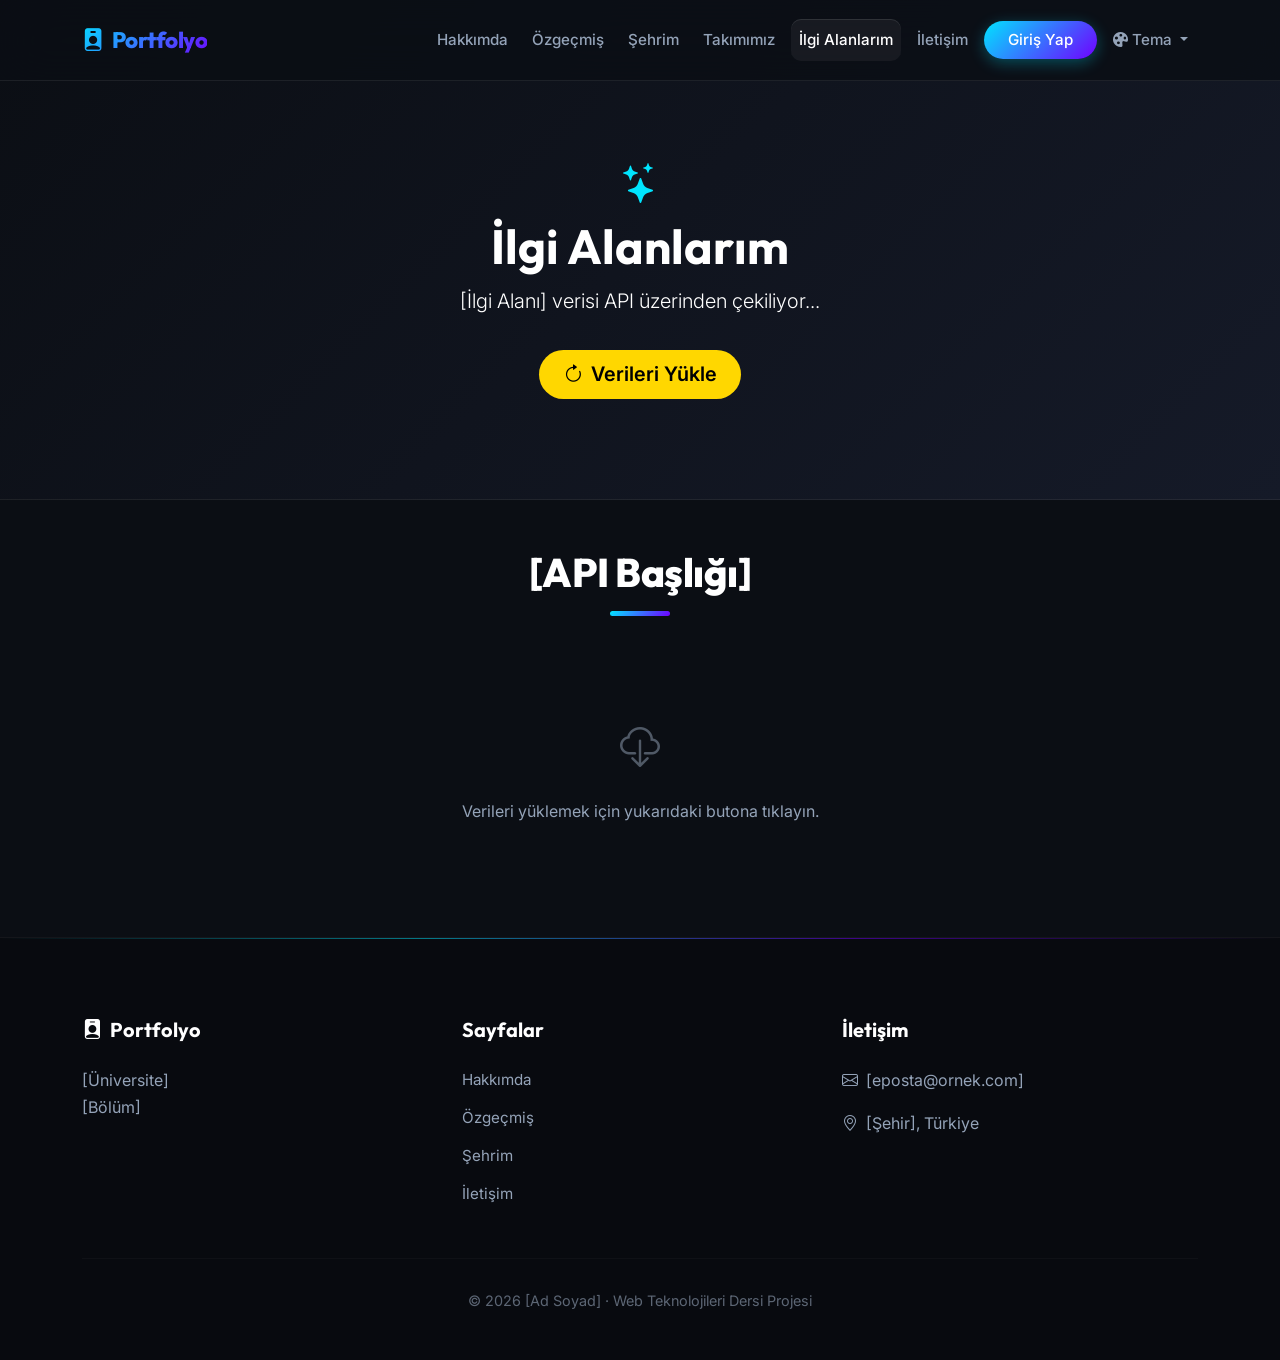
<file: web-proje/ilgi-alanlari.html>
﻿<!DOCTYPE html>
<html lang="tr">

<head>
    <meta charset="UTF-8">
    <meta name="viewport" content="width=device-width, initial-scale=1.0">
    <title>İlgi Alanlarım</title>
    <link href="https://cdn.jsdelivr.net/npm/bootstrap@5.3.2/dist/css/bootstrap.min.css" rel="stylesheet">
    <link href="https://cdn.jsdelivr.net/npm/bootstrap-icons@1.11.3/font/bootstrap-icons.css" rel="stylesheet">
    <link href="css/style.css" rel="stylesheet">
</head>

<body>

    <!-- NAVBAR -->
    <nav class="navbar navbar-expand-lg fixed-top">
        <div class="container">
            <a class="navbar-brand" href="index.html"><i class="bi bi-person-badge-fill me-2"></i>Portfolyo</a>
            <button class="navbar-toggler" type="button" data-bs-toggle="collapse" data-bs-target="#navMenu">
                <span class="navbar-toggler-icon"></span>
            </button>
            <div class="collapse navbar-collapse" id="navMenu">
                <ul class="navbar-nav ms-auto align-items-lg-center gap-1">
                    <li class="nav-item"><a class="nav-link" href="index.html">Hakkımda</a></li>
                    <li class="nav-item"><a class="nav-link" href="cv.html">Özgeçmiş</a></li>
                    <li class="nav-item"><a class="nav-link" href="sehrim.html">Şehrim</a></li>
                    <li class="nav-item"><a class="nav-link" href="takimimiz.html">Takımımız</a></li>
                    <li class="nav-item"><a class="nav-link active" href="ilgi-alanlari.html">İlgi Alanlarım</a></li>
                    <li class="nav-item"><a class="nav-link" href="iletisim.html">İletişim</a></li>
                    <li class="nav-item"><a class="nav-link btn-login-nav" href="login.html">Giriş Yap</a></li>
                    <li class="nav-item dropdown">
                        <a class="nav-link dropdown-toggle" href="#" role="button" data-bs-toggle="dropdown" aria-expanded="false">
                            <i class="bi bi-palette-fill"></i> Tema
                        </a>
                        <ul class="dropdown-menu dropdown-menu-end shadow border-0" style="background:var(--glass-bg); backdrop-filter:blur(10px);">
                            <li><a class="dropdown-item" href="#" onclick="setTheme('')" style="color:var(--text)"><i class="bi bi-moon-fill me-2"></i>Koyu</a></li>
                            <li><a class="dropdown-item" href="#" onclick="setTheme('light')" style="color:var(--text)"><i class="bi bi-sun-fill me-2"></i>Açık</a></li>
                            <li><a class="dropdown-item" href="#" onclick="setTheme('colorful')" style="color:var(--text)"><i class="bi bi-rainbow me-2"></i>Renkli</a></li>
                        </ul>
                    </li>
                </ul>
            </div>
        </div>
    </nav>

    <!-- HERO -->
    <section class="api-hero">
        <div class="container">
            <i class="bi bi-stars fs-1 mb-3" style="color:var(--accent);"></i>
            <h1 class="display-5 fw-bold">İlgi Alanlarım</h1>
            <p class="lead opacity-90 mt-2">
                <!-- API konusunu buraya yazın: film, spor, müzik vb. -->
                [İlgi Alanı] verisi API üzerinden çekiliyor...
            </p>
            <button id="loadBtn" class="btn btn-warning btn-lg mt-3 fw-semibold" onclick="loadData()">
                <i class="bi bi-arrow-clockwise me-2"></i>Verileri Yükle
            </button>
        </div>
    </section>

    <!-- YÜKLENİYOR GÖSTERGESİ -->
    <div id="loadingSpinner" class="text-center py-5">
        <div class="spinner-border text-primary" style="width:3rem;height:3rem;"></div>
        <p class="mt-3 text-muted">Veriler yükleniyor...</p>
    </div>

    <!-- API VERİLERİ -->
    <section class="py-5">
        <div class="container">
            <h2 class="section-title text-center" id="apiSectionTitle">[API Başlığı]</h2>
            <div id="dataContainer" class="row gy-4">
                <!-- API verileri buraya JavaScript ile yüklenecek -->
                <div class="col-12 text-center text-muted py-5">
                    <i class="bi bi-cloud-download fs-1 opacity-50"></i>
                    <p class="mt-3">Verileri yüklemek için yukarıdaki butona tıklayın.</p>
                </div>
            </div>
        </div>
    </section>

    <!-- FOOTER -->
    <footer>
        <div class="container">
            <div class="row gy-4">
                <div class="col-md-4">
                    <h5><i class="bi bi-person-badge-fill me-2"></i>Portfolyo</h5>
                    <p>[Üniversite]<br>[Bölüm]</p>
                </div>
                <div class="col-md-4">
                    <h5>Sayfalar</h5>
                    <a href="index.html">Hakkımda</a>
                    <a href="cv.html">Özgeçmiş</a>
                    <a href="sehrim.html">Şehrim</a>
                    <a href="iletisim.html">İletişim</a>
                </div>
                <div class="col-md-4">
                    <h5>İletişim</h5>
                    <p><i class="bi bi-envelope me-2"></i>[eposta@ornek.com]</p>
                    <p><i class="bi bi-geo-alt me-2"></i>[Şehir], Türkiye</p>
                </div>
            </div>
            <hr>
            <p class="copyright">&copy; 2026 [Ad Soyad] &middot; Web Teknolojileri Dersi Projesi</p>
        </div>
    </footer>

    <script src="https://cdn.jsdelivr.net/npm/bootstrap@5.3.2/dist/js/bootstrap.bundle.min.js"></script>
    <script>
        // API entegrasyonu burada yapılacak
        // Örnek: TVMaze (dizi), Open Library (kitap), PokeAPI, vb.
        // Döviz ve hava durumu API'leri KABUL EDİLMEZ.
        function loadData() {
            const spinner = document.getElementById('loadingSpinner');
            const container = document.getElementById('dataContainer');
            const btn = document.getElementById('loadBtn');

            spinner.style.display = 'block';
            btn.disabled = true;

            // TODO: Gerçek API URL'sini buraya ekleyin
            // fetch('https://api.ornek.com/veri')
            //     .then(res => res.json())
            //     .then(data => renderData(data))
            //     .catch(err => console.error(err))
            //     .finally(() => { spinner.style.display = 'none'; btn.disabled = false; });

            // Geçici placeholder
            setTimeout(() => {
                container.innerHTML = `
                    <div class="col-12 text-center text-muted py-4">
                        <i class="bi bi-exclamation-circle fs-1 text-warning"></i>
                        <p class="mt-3">API entegrasyonu yakında eklenecek.</p>
                    </div>`;
                spinner.style.display = 'none';
                btn.disabled = false;
            }, 1000);
        }
    </script>
</body>

</html>
</file>
<file: web-proje/css/style.css>
/* ==============================
   Google Fonts
   ============================== */
@import url('https://fonts.googleapis.com/css2?family=Outfit:wght@300;400;500;600;700;800&family=Inter:wght@300;400;500;600;700&display=swap');

/* ==============================
   Global Variables & Reset
   ============================== */
:root {
    --primary:    #0B0E14;
    --secondary:  #151A28;
    --accent:     #00E5FF;
    --accent-dark: #00A3CC;
    --light:      #F8F9FA;
    --dark:       #0B0E14;
    --text:       #E2E8F0;
    --text-light: #94A3B8;
    --success:    #10B981;
    --danger:     #EF4444;
    --card-shadow: 0 8px 32px rgba(0, 0, 0, 0.4);
    --card-shadow-hover: 0 15px 45px rgba(0, 229, 255, 0.15);
    --border-radius: 20px;
    --transition: all 0.4s cubic-bezier(0.25, 0.8, 0.25, 1);
    --gradient-primary: linear-gradient(135deg, #151A28 0%, #0B0E14 100%);
    --gradient-accent: linear-gradient(135deg, #00E5FF 0%, #7000FF 100%);
    --glass-bg: rgba(21, 26, 40, 0.65);
    --glass-border: rgba(255, 255, 255, 0.08);
}

/* ==============================
   Themes
   ============================== */
[data-theme="light"] {
    --primary:    #f8fafc;
    --secondary:  #f1f5f9;
    --accent:     #0284c7;
    --accent-dark: #0369a1;
    --light:      #ffffff;
    --dark:       #0f172a;
    --text:       #0f172a;
    --text-light: #475569;
    --card-shadow: 0 8px 32px rgba(0, 0, 0, 0.06);
    --card-shadow-hover: 0 15px 45px rgba(2, 132, 199, 0.15);
    --gradient-primary: linear-gradient(135deg, #f1f5f9 0%, #e2e8f0 100%);
    --gradient-accent: linear-gradient(135deg, #0284c7 0%, #38bdf8 100%);
    --glass-bg: rgba(255, 255, 255, 0.85);
    --glass-border: rgba(0, 0, 0, 0.05);
}

[data-theme="light"] .navbar-brand {
    background: var(--accent);
    -webkit-background-clip: text;
    -webkit-text-fill-color: transparent;
}

[data-theme="light"] .text-dark {
    color: var(--text) !important;
}
[data-theme="light"] .hero-section h1 {
    background: linear-gradient(135deg, var(--text) 0%, var(--text-light) 100%);
    -webkit-background-clip: text;
    -webkit-text-fill-color: transparent;
}
[data-theme="light"] .hero-section {
    background: radial-gradient(circle at top right, rgba(2, 132, 199, 0.05), transparent 50%), radial-gradient(circle at bottom left, rgba(56, 189, 248, 0.05), transparent 50%);
    color: var(--text);
}
[data-theme="light"] .navbar {
    background: rgba(255, 255, 255, 0.9) !important;
}
[data-theme="light"] .navbar-brand { color: var(--text) !important; }
[data-theme="light"] .nav-link { color: var(--text-light) !important; }
[data-theme="light"] .nav-link:hover, [data-theme="light"] .nav-link.active { color: var(--accent) !important; background: rgba(0,0,0,0.05); }

[data-theme="colorful"] {
    --primary:    #2d0a31;
    --secondary:  #45104d;
    --accent:     #ff007f;
    --accent-dark: #cc0066;
    --light:      #ffffff;
    --dark:       #18051a;
    --text:       #ffffff;
    --text-light: #ffb3d9;
    --card-shadow: 0 8px 32px rgba(255, 0, 127, 0.15);
    --card-shadow-hover: 0 15px 45px rgba(255, 0, 127, 0.3);
    --gradient-primary: linear-gradient(135deg, #45104d 0%, #2d0a31 100%);
    --gradient-accent: linear-gradient(135deg, #ff007f 0%, #ffaa00 100%);
    --glass-bg: rgba(69, 16, 77, 0.65);
    --glass-border: rgba(255, 0, 127, 0.3);
}

[data-theme="colorful"] .hero-section {
    background: radial-gradient(circle at top right, rgba(255, 0, 127, 0.2), transparent 50%), radial-gradient(circle at bottom left, rgba(255, 170, 0, 0.2), transparent 50%);
}

*, *::before, *::after { box-sizing: border-box; margin: 0; padding: 0; }

html { scroll-behavior: smooth; }

body {
    font-family: 'Inter', sans-serif;
    color: var(--text);
    background: var(--primary);
    line-height: 1.7;
    -webkit-font-smoothing: antialiased;
    overflow-x: hidden;
}

h1, h2, h3, h4, h5, h6, .navbar-brand, .stat-number {
    font-family: 'Outfit', sans-serif;
}

/* ==============================
   Bootstrap Overrides for Dark Theme
   ============================== */
.bg-light { background-color: var(--glass-bg) !important; color: var(--text) !important; }
.text-muted { color: var(--text-light) !important; }
.text-dark { color: #fff !important; }
.bg-white { background-color: var(--secondary) !important; }

/* ==============================
   Scroll Reveal Animations
   ============================== */
.reveal {
    opacity: 0;
    transform: translateY(40px);
    transition: opacity 0.8s ease, transform 0.8s cubic-bezier(0.25, 1, 0.5, 1);
}
.reveal.visible {
    opacity: 1;
    transform: translateY(0);
}
.reveal-delay-1 { transition-delay: 0.15s; }
.reveal-delay-2 { transition-delay: 0.3s; }
.reveal-delay-3 { transition-delay: 0.45s; }

/* ==============================
   Navbar
   ============================== */
.navbar {
    background: rgba(11, 14, 20, 0.8) !important;
    backdrop-filter: blur(20px);
    -webkit-backdrop-filter: blur(20px);
    border-bottom: 1px solid var(--glass-border);
    transition: var(--transition);
    padding: 1rem 0;
}

.navbar.scrolled {
    padding: 0.5rem 0;
    box-shadow: 0 4px 32px rgba(0, 0, 0, 0.5);
    background: rgba(11, 14, 20, 0.95) !important;
}

.navbar-brand {
    font-weight: 800;
    font-size: 1.4rem;
    color: #fff !important;
    letter-spacing: -0.5px;
    background: var(--gradient-accent);
    -webkit-background-clip: text;
    -webkit-text-fill-color: transparent;
    transition: var(--transition);
}

.navbar-nav .nav-link {
    color: var(--text-light) !important;
    font-weight: 500;
    font-size: 0.95rem;
    transition: var(--transition);
    padding: 0.5rem 1rem;
    border-radius: 10px;
    margin: 0 2px;
}

.navbar-nav .nav-link:hover,
.navbar-nav .nav-link.active {
    color: #fff !important;
    background: rgba(255, 255, 255, 0.05);
    box-shadow: inset 0 1px 0 rgba(255, 255, 255, 0.1);
}

.btn-login-nav {
    background: var(--gradient-accent) !important;
    border: none !important;
    border-radius: 20px !important;
    color: #fff !important;
    padding: 0.4rem 1.5rem !important;
    margin-left: 10px;
    box-shadow: 0 4px 15px rgba(0, 229, 255, 0.3);
    -webkit-text-fill-color: #fff;
}

.btn-login-nav:hover {
    box-shadow: 0 6px 20px rgba(0, 229, 255, 0.5);
    transform: translateY(-2px);
}

/* ==============================
   Section Titles
   ============================== */
.section-title {
    font-size: 2.5rem;
    font-weight: 800;
    color: #fff;
    position: relative;
    padding-bottom: 20px;
    margin-bottom: 50px;
    letter-spacing: -0.5px;
}

.section-title::after {
    content: '';
    position: absolute;
    bottom: 0;
    left: 0;
    width: 60px;
    height: 5px;
    background: var(--gradient-accent);
    border-radius: 3px;
    transition: width 0.4s ease;
}

.section-title:hover::after { width: 100px; }

.section-title.text-center::after {
    left: 50%;
    transform: translateX(-50%);
}

/* ==============================
   Hero (Home Page)
   ============================== */
.hero-section {
    background: radial-gradient(circle at top right, rgba(0, 229, 255, 0.1), transparent 50%),
                radial-gradient(circle at bottom left, rgba(112, 0, 255, 0.15), transparent 50%);
    color: #fff;
    padding: 150px 0 100px;
    margin-top: 0;
    position: relative;
    min-height: 100vh;
    display: flex;
    align-items: center;
}

.hero-section::before {
    content: '';
    position: absolute;
    top: 0; left: 0; right: 0; bottom: 0;
    background: url("data:image/svg+xml,%3Csvg width='40' height='40' viewBox='0 0 40 40' xmlns='http://www.w3.org/2000/svg'%3E%3Ccircle cx='20' cy='20' r='1' fill='%23ffffff' fill-opacity='0.05'/%3E%3C/svg%3E");
    pointer-events: none;
}

.hero-section h1 {
    font-size: 4rem;
    font-weight: 800;
    letter-spacing: -1.5px;
    line-height: 1.1;
    background: linear-gradient(135deg, #fff 0%, #a0aec0 100%);
    -webkit-background-clip: text;
    -webkit-text-fill-color: transparent;
}

.hero-section .lead { font-size: 1.2rem; color: var(--text-light); font-weight: 400; }

.profile-photo {
    width: 280px;
    height: 280px;
    border-radius: 50%;
    object-fit: cover;
    border: 4px solid var(--secondary);
    outline: 4px solid rgba(0, 229, 255, 0.5);
    outline-offset: 8px;
    box-shadow: 0 0 50px rgba(0, 229, 255, 0.2);
    transition: var(--transition);
}

.profile-photo:hover {
    transform: scale(1.05) rotate(2deg);
    box-shadow: 0 0 80px rgba(112, 0, 255, 0.4);
    outline-color: var(--accent);
}

/* Hero badge tags */
.hero-badge {
    display: inline-flex;
    align-items: center;
    gap: 8px;
    background: var(--glass-bg);
    backdrop-filter: blur(10px);
    border: 1px solid var(--glass-border);
    color: var(--text);
    padding: 6px 16px;
    border-radius: 20px;
    font-size: 0.85rem;
    font-weight: 500;
    transition: var(--transition);
    box-shadow: 0 4px 15px rgba(0,0,0,0.2);
}

.hero-badge:hover {
    background: rgba(255,255,255,0.1);
    color: #fff;
    border-color: rgba(255,255,255,0.2);
    transform: translateY(-2px);
}

/* ==============================
   Stats Section
   ============================== */
.stats-section {
    background: rgba(21, 26, 40, 0.5);
    backdrop-filter: blur(10px);
    border-top: 1px solid var(--glass-border);
    border-bottom: 1px solid var(--glass-border);
    padding: 60px 0;
    color: #fff;
    position: relative;
    z-index: 10;
}

.stat-item {
    text-align: center;
    padding: 15px;
    position: relative;
}

.stat-item + .stat-item::before {
    content: '';
    position: absolute;
    left: 0;
    top: 20%;
    height: 60%;
    width: 1px;
    background: linear-gradient(to bottom, transparent, rgba(255,255,255,0.1), transparent);
}

.stat-item .stat-number {
    font-size: 3.5rem;
    font-weight: 800;
    background: var(--gradient-accent);
    -webkit-background-clip: text;
    -webkit-text-fill-color: transparent;
    line-height: 1.1;
    display: block;
}

.stat-item .stat-label {
    font-size: 0.95rem;
    color: var(--text-light);
    margin-top: 10px;
    font-weight: 500;
    text-transform: uppercase;
    letter-spacing: 1px;
}

/* ==============================
   Cards (Glassmorphism)
   ============================== */
.card {
    background: var(--glass-bg) !important;
    backdrop-filter: blur(12px);
    -webkit-backdrop-filter: blur(12px);
    border: 1px solid var(--glass-border) !important;
    border-radius: var(--border-radius);
    box-shadow: var(--card-shadow);
    color: var(--text);
    transition: var(--transition);
    overflow: hidden;
}

.card:hover {
    transform: translateY(-10px);
    box-shadow: var(--card-shadow-hover);
    border-color: rgba(0, 229, 255, 0.3) !important;
}

.card h5, .card-title {
    color: #fff !important;
    font-weight: 700;
}

.hover-lift { transition: var(--transition); }

.hover-lift:hover {
    transform: translateY(-10px);
    box-shadow: var(--card-shadow-hover) !important;
}

/* ==============================
   CV Page – Timeline
   ============================== */
.timeline {
    position: relative;
    padding-left: 50px;
}

.timeline::before {
    content: '';
    position: absolute;
    left: 20px;
    top: 10px;
    bottom: 10px;
    width: 4px;
    background: linear-gradient(to bottom, #00E5FF, #7000FF);
    border-radius: 4px;
}

.timeline-item {
    position: relative;
    margin-bottom: 40px;
    background: var(--glass-bg);
    border: 1px solid var(--glass-border);
    padding: 25px;
    border-radius: var(--border-radius);
    transition: var(--transition);
}

.timeline-item::before {
    content: '';
    position: absolute;
    left: -42px;
    top: 30px;
    width: 24px;
    height: 24px;
    border-radius: 50%;
    background: var(--primary);
    border: 4px solid var(--accent);
    box-shadow: 0 0 15px rgba(0, 229, 255, 0.5);
    transition: var(--transition);
}

.timeline-item:hover {
    transform: translateX(10px);
    border-color: rgba(0, 229, 255, 0.3);
}

.timeline-item:hover::before {
    background: var(--accent);
    box-shadow: 0 0 25px rgba(0, 229, 255, 0.8);
    transform: scale(1.2);
}

/* Skill bars */
.skill-label {
    display: flex;
    justify-content: space-between;
    font-weight: 600;
    font-size: 0.95rem;
    margin-bottom: 8px;
    color: #fff;
}

.skill-bar {
    height: 10px;
    border-radius: 10px;
    background: rgba(255,255,255,0.05);
    border: 1px solid var(--glass-border);
    margin-bottom: 25px;
    overflow: hidden;
    position: relative;
}

.skill-fill {
    height: 100%;
    border-radius: 10px;
    background: var(--gradient-accent);
    box-shadow: 0 0 10px rgba(0, 229, 255, 0.5);
    transition: width 1.5s cubic-bezier(0.25, 1, 0.5, 1);
    position: relative;
}
.skill-fill::after {
    content: '';
    position: absolute;
    top: 0; left: 0; right: 0; bottom: 0;
    background: linear-gradient(90deg, transparent, rgba(255,255,255,0.4), transparent);
    animation: shimmer 2s infinite linear;
}

@keyframes shimmer {
    0% { transform: translateX(-100%); }
    100% { transform: translateX(100%); }
}

/* ==============================
   City Page – Carousel
   ============================== */
.carousel-item img {
    height: 600px;
    object-fit: cover;
    filter: brightness(0.6) contrast(1.1);
}

.carousel-caption {
    background: rgba(11, 14, 20, 0.7);
    backdrop-filter: blur(12px);
    border: 1px solid var(--glass-border);
    border-radius: 20px;
    padding: 25px 35px;
    bottom: 50px;
    box-shadow: 0 10px 30px rgba(0,0,0,0.5);
}

.carousel-caption h5 { font-size: 1.8rem; font-weight: 800; color: var(--accent); }

.carousel-control-prev-icon,
.carousel-control-next-icon {
    background-color: rgba(11, 14, 20, 0.8);
    border-radius: 50%;
    padding: 25px;
    border: 1px solid var(--glass-border);
    filter: none;
    box-shadow: 0 4px 15px rgba(0,0,0,0.3);
}

/* City stat cards */
.city-stat {
    text-align: center;
    padding: 40px 20px;
    border-radius: var(--border-radius);
    background: var(--glass-bg);
    border: 1px solid var(--glass-border);
    color: #fff;
    transition: var(--transition);
}

.city-stat:hover {
    transform: translateY(-10px);
    box-shadow: 0 15px 40px rgba(0,0,0,0.4);
    border-color: rgba(112, 0, 255, 0.4);
}

.city-stat .stat-number {
    font-size: 3rem;
    font-weight: 800;
    background: linear-gradient(135deg, #7000FF, #00E5FF);
    -webkit-background-clip: text;
    -webkit-text-fill-color: transparent;
}

/* ==============================
   Team Page
   ============================== */
.team-hero {
    background: radial-gradient(circle at center, rgba(112, 0, 255, 0.2), transparent 60%);
    color: #fff;
    padding: 150px 0 100px;
    margin-top: 0;
    text-align: center;
    position: relative;
    border-bottom: 1px solid var(--glass-border);
}

.team-logo {
    width: 180px;
    height: 180px;
    border-radius: 50%;
    object-fit: cover;
    border: 4px solid var(--secondary);
    outline: 4px solid rgba(112, 0, 255, 0.5);
    outline-offset: 8px;
    margin-bottom: 30px;
    box-shadow: 0 0 40px rgba(112, 0, 255, 0.3);
    transition: var(--transition);
}

.team-logo:hover { transform: scale(1.05) rotate(-5deg); outline-color: var(--accent); }

.player-card {
    transition: var(--transition);
    border-radius: var(--border-radius);
    background: var(--glass-bg);
    border: 1px solid var(--glass-border);
}

.player-card:hover { 
    transform: translateY(-10px); 
    box-shadow: 0 15px 40px rgba(112, 0, 255, 0.2);
    border-color: rgba(112, 0, 255, 0.5);
}

/* ==============================
   API Page
   ============================== */
.api-hero {
    background: linear-gradient(135deg, #0B0E14, #151A28);
    color: #fff;
    padding: 150px 0 100px;
    margin-top: 0;
    text-align: center;
    border-bottom: 1px solid var(--glass-border);
}

.show-card img {
    height: 320px;
    object-fit: cover;
    border-radius: 20px 20px 0 0;
    width: 100%;
    transition: var(--transition);
}

.show-card:hover img { transform: scale(1.05); filter: brightness(1.1); }

.show-card .no-image {
    height: 320px;
    background: linear-gradient(135deg, #151A28, #2a3552);
    display: flex;
    align-items: center;
    justify-content: center;
    font-size: 5rem;
    border-radius: 20px 20px 0 0;
    color: rgba(255,255,255,0.1);
}

.rating-badge {
    background: rgba(0, 0, 0, 0.5);
    backdrop-filter: blur(5px);
    border: 1px solid rgba(255,255,255,0.2);
    color: #FFD700;
    font-weight: 700;
    padding: 6px 15px;
    border-radius: 20px;
    font-size: 0.9rem;
    box-shadow: 0 4px 10px rgba(0,0,0,0.3);
}

.genre-tag {
    background: rgba(112, 0, 255, 0.2);
    border: 1px solid rgba(112, 0, 255, 0.4);
    color: #e2e8f0;
    padding: 4px 12px;
    border-radius: 12px;
    font-size: 0.8rem;
    font-weight: 500;
    display: inline-block;
    margin: 4px 2px;
    transition: var(--transition);
}

.genre-tag:hover { background: rgba(112, 0, 255, 0.5); color: #fff; }

#loadingSpinner { display: none; }

/* ==============================
   Contact Page
   ============================== */
.contact-hero {
    background: radial-gradient(circle at top left, rgba(0, 229, 255, 0.15), transparent 60%);
    color: #fff;
    padding: 150px 0 100px;
    margin-top: 0;
    text-align: center;
    position: relative;
    border-bottom: 1px solid var(--glass-border);
}

.form-control, .form-select, textarea {
    background: rgba(11, 14, 20, 0.6) !important;
    border: 1px solid rgba(255,255,255,0.1) !important;
    color: #fff !important;
    border-radius: 12px;
    padding: 0.8rem 1.2rem;
    font-size: 0.95rem;
    transition: var(--transition);
}

.form-control:focus,
.form-select:focus, textarea:focus {
    background: rgba(11, 14, 20, 0.8) !important;
    border-color: var(--accent) !important;
    box-shadow: 0 0 0 4px rgba(0, 229, 255, 0.15) !important;
    color: #fff !important;
}

.form-control::placeholder {
    color: rgba(255,255,255,0.3) !important;
}

.form-label {
    font-weight: 500;
    color: var(--text-light);
    font-size: 0.9rem;
    margin-bottom: 8px;
    text-transform: uppercase;
    letter-spacing: 1px;
}

.form-check-input {
    background-color: rgba(255,255,255,0.1) !important;
    border: 1px solid rgba(255,255,255,0.2) !important;
}

.form-check-input:checked {
    background-color: var(--accent) !important;
    border-color: var(--accent) !important;
}

.validation-section {
    background: rgba(239, 68, 68, 0.1);
    border: 1px solid rgba(239, 68, 68, 0.3);
    border-radius: var(--border-radius);
    padding: 25px;
    margin-top: 20px;
}

/* ==============================
   Login Page
   ============================== */
.login-page {
    min-height: 100vh;
    background: radial-gradient(circle at bottom right, rgba(112, 0, 255, 0.2), transparent 50%), var(--primary);
    display: flex;
    align-items: center;
    justify-content: center;
    padding: 20px;
    position: relative;
}

.login-card {
    background: var(--glass-bg);
    backdrop-filter: blur(20px);
    -webkit-backdrop-filter: blur(20px);
    border: 1px solid var(--glass-border);
    border-radius: 24px;
    box-shadow: 0 25px 80px rgba(0,0,0,0.5);
    padding: 60px 50px;
    width: 100%;
    max-width: 480px;
    position: relative;
    overflow: hidden;
}

.login-card::before {
    content: '';
    position: absolute;
    top: -50%; left: -50%; width: 200%; height: 200%;
    background: conic-gradient(transparent, rgba(0, 229, 255, 0.3), transparent 30%);
    animation: rotate 4s linear infinite;
    z-index: 0;
    pointer-events: none;
    opacity: 0.5;
}

@keyframes rotate {
    100% { transform: rotate(360deg); }
}

.login-card > * { position: relative; z-index: 1; }

.login-logo {
    text-align: center;
    margin-bottom: 40px;
}

.login-logo .logo-icon {
    width: 90px;
    height: 90px;
    background: var(--glass-bg);
    border: 2px solid var(--accent);
    border-radius: 50%;
    display: flex;
    align-items: center;
    justify-content: center;
    margin: 0 auto 20px;
    font-size: 2.5rem;
    color: var(--accent);
    box-shadow: 0 0 30px rgba(0, 229, 255, 0.3), inset 0 0 20px rgba(0, 229, 255, 0.1);
    transition: var(--transition);
}

.login-logo .logo-icon:hover {
    transform: rotate(15deg) scale(1.1);
    box-shadow: 0 0 50px rgba(0, 229, 255, 0.5), inset 0 0 30px rgba(0, 229, 255, 0.3);
}

/* ==============================
   PHP Result Pages
   ============================== */
.result-table {
    background: var(--glass-bg) !important;
    color: #fff !important;
}
.result-table th {
    background: rgba(0, 229, 255, 0.1) !important;
    color: var(--accent) !important;
    white-space: nowrap;
    width: 200px;
    border-color: rgba(255,255,255,0.1);
}
.result-table td {
    background: transparent !important;
    border-color: rgba(255,255,255,0.1);
    word-break: break-all;
    color: #fff;
}

/* ==============================
   Back to Top Button
   ============================== */
.back-to-top {
    position: fixed;
    bottom: 40px;
    right: 40px;
    width: 55px;
    height: 55px;
    background: var(--glass-bg);
    backdrop-filter: blur(10px);
    border: 1px solid rgba(255,255,255,0.1);
    color: var(--accent);
    border-radius: 50%;
    font-size: 1.3rem;
    cursor: pointer;
    z-index: 1050;
    display: flex;
    align-items: center;
    justify-content: center;
    box-shadow: 0 10px 30px rgba(0,0,0,0.5);
    opacity: 0;
    transform: translateY(30px) scale(0.8);
    transition: var(--transition);
    pointer-events: none;
}

.back-to-top.visible {
    opacity: 1;
    transform: translateY(0) scale(1);
    pointer-events: all;
}

.back-to-top:hover {
    transform: translateY(-8px) scale(1.1);
    box-shadow: 0 15px 40px rgba(0, 229, 255, 0.3);
    border-color: var(--accent);
    color: #fff;
    background: var(--gradient-accent);
}

/* ==============================
   Footer
   ============================== */
footer {
    background: #080A0F;
    border-top: 1px solid rgba(255,255,255,0.05);
    color: var(--text-light);
    padding: 80px 0 30px;
    position: relative;
    overflow: hidden;
}

footer::before {
    content: '';
    position: absolute;
    top: 0; left: 0; right: 0;
    height: 1px;
    background: linear-gradient(90deg, transparent, rgba(0, 229, 255, 0.5), rgba(112, 0, 255, 0.5), transparent);
}

footer h5 { color: #fff; font-weight: 700; margin-bottom: 25px; }

footer a {
    color: var(--text-light);
    text-decoration: none;
    transition: var(--transition);
    display: block;
    margin-bottom: 12px;
    font-size: 0.95rem;
}

footer a:hover {
    color: var(--accent);
    padding-left: 8px;
}

footer hr { border-color: rgba(255,255,255,0.1); margin: 40px 0 30px; }

footer .copyright { text-align: center; font-size: 0.9rem; opacity: 0.6; }

footer .social-links a {
    display: inline-flex;
    width: 45px;
    height: 45px;
    background: rgba(255,255,255,0.05);
    border-radius: 50%;
    align-items: center;
    justify-content: center;
    margin-right: 12px;
    color: #fff;
    transition: var(--transition);
    border: 1px solid rgba(255,255,255,0.1);
    font-size: 1.1rem;
    padding-left: 0;
    margin-bottom: 0;
}

footer .social-links a:hover {
    background: var(--accent);
    border-color: var(--accent);
    transform: translateY(-6px);
    padding-left: 0;
    color: var(--primary);
    box-shadow: 0 10px 20px rgba(0, 229, 255, 0.3);
}

/* ==============================
   Project Hero (projeler.html)
   ============================== */
.project-hero {
    background: radial-gradient(circle at bottom, rgba(0, 229, 255, 0.15), transparent 70%), var(--primary);
    color: #fff;
    padding: 160px 0 100px;
    margin-top: 0;
    text-align: center;
    position: relative;
    border-bottom: 1px solid var(--glass-border);
}

/* ==============================
   Utilities
   ============================== */
.bg-primary-gradient { background: var(--gradient-primary); }

.text-accent { color: var(--accent) !important; }
.text-warning { color: #FFD700 !important; }
.text-primary { color: var(--accent) !important; }

.btn-accent {
    background: var(--gradient-accent);
    color: #fff;
    border: none;
    font-weight: 600;
    transition: var(--transition);
    padding: 0.8rem 2rem;
    border-radius: 30px;
    box-shadow: 0 4px 15px rgba(0, 229, 255, 0.3);
}

.btn-accent:hover {
    background: linear-gradient(135deg, #00A3CC, #5e00d6);
    color: #fff;
    transform: translateY(-3px);
    box-shadow: 0 10px 30px rgba(0, 229, 255, 0.5);
}

.btn {
    transition: var(--transition);
    font-weight: 600;
    border-radius: 30px;
    padding: 0.6rem 1.5rem;
}

.btn-warning { background: #FFD700; color: #000; border: none; }
.btn-warning:hover { background: #E6C200; transform: translateY(-3px); box-shadow: 0 8px 25px rgba(255, 215, 0, 0.4); }

.btn-outline-light { border: 1px solid rgba(255,255,255,0.3); color: #fff; background: transparent; }
.btn-outline-light:hover { background: rgba(255,255,255,0.1); border-color: #fff; transform: translateY(-3px); }

.btn-light { background: #fff; color: var(--primary); border: none; }
.btn-light:hover { background: #f0f0f0; transform: translateY(-3px); box-shadow: 0 8px 25px rgba(255, 255, 255, 0.2); }

.btn:hover {
    transform: translateY(-3px);
}

.btn:active { transform: translateY(0); }

/* ==============================
   Responsive
   ============================== */
@media (max-width: 992px) {
    .hero-section h1 { font-size: 3rem; }
    .carousel-item img { height: 450px; }
}

@media (max-width: 768px) {
    .hero-section { padding: 120px 0 80px; }
    .hero-section h1 { font-size: 2.5rem; }
    .carousel-item img { height: 350px; }
    .section-title { font-size: 2rem; }
    .profile-photo { width: 220px; height: 220px; }
    .back-to-top { bottom: 20px; right: 20px; width: 45px; height: 45px; font-size: 1.1rem; }
    .stat-item + .stat-item::before { display: none; }
}

@media (max-width: 576px) {
    .hero-section h1 { font-size: 2.2rem; }
    .carousel-item img { height: 250px; }
    .login-card { padding: 40px 30px; }
    .stat-item .stat-number { font-size: 2.5rem; }
}

/* ==============================
   Custom Cursor Glow
   ============================== */
#cursor-glow {
    position: fixed;
    top: 0;
    left: 0;
    width: 400px;
    height: 400px;
    background: radial-gradient(circle, rgba(0, 229, 255, 0.15) 0%, transparent 70%);
    border-radius: 50%;
    transform: translate(-50%, -50%);
    pointer-events: none;
    z-index: 9999;
    transition: width 0.3s, height 0.3s;
}

[data-theme="colorful"] #cursor-glow {
    background: radial-gradient(circle, rgba(255, 0, 127, 0.15) 0%, transparent 70%);
}
</file>
